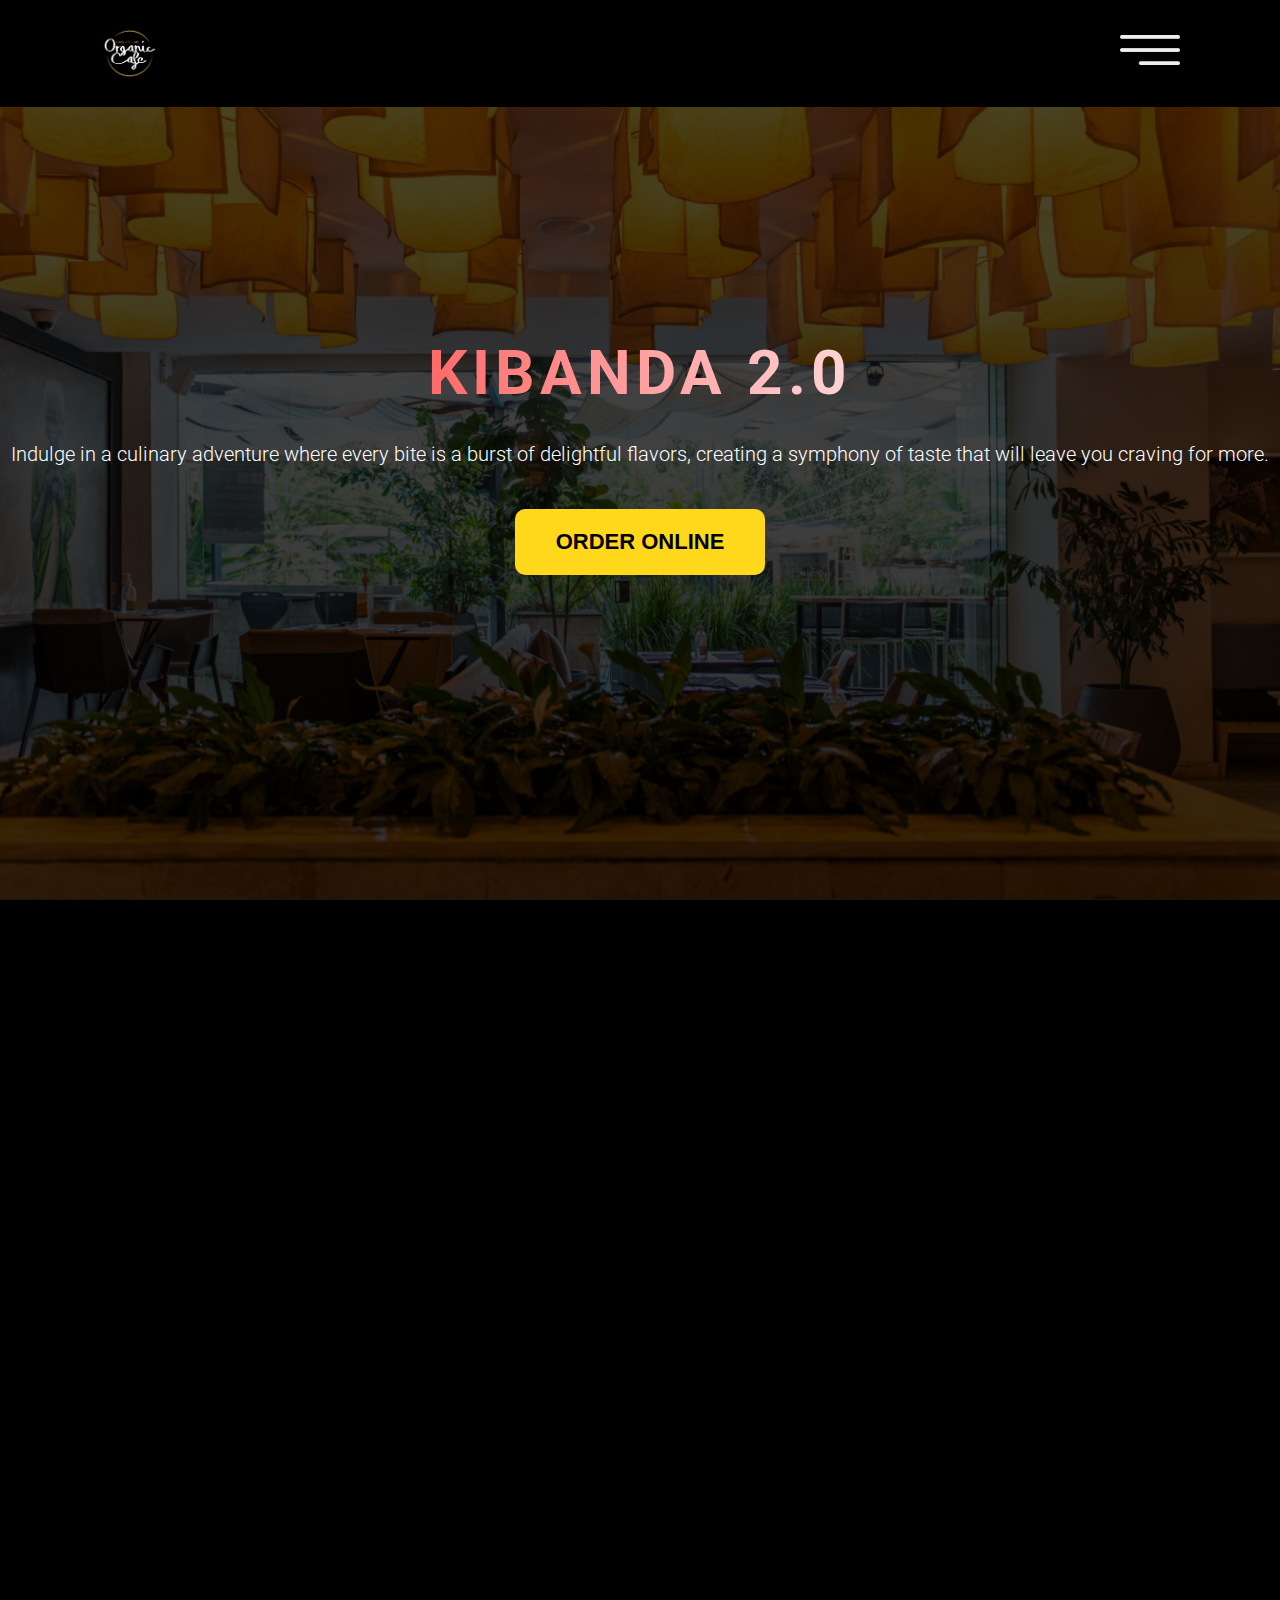
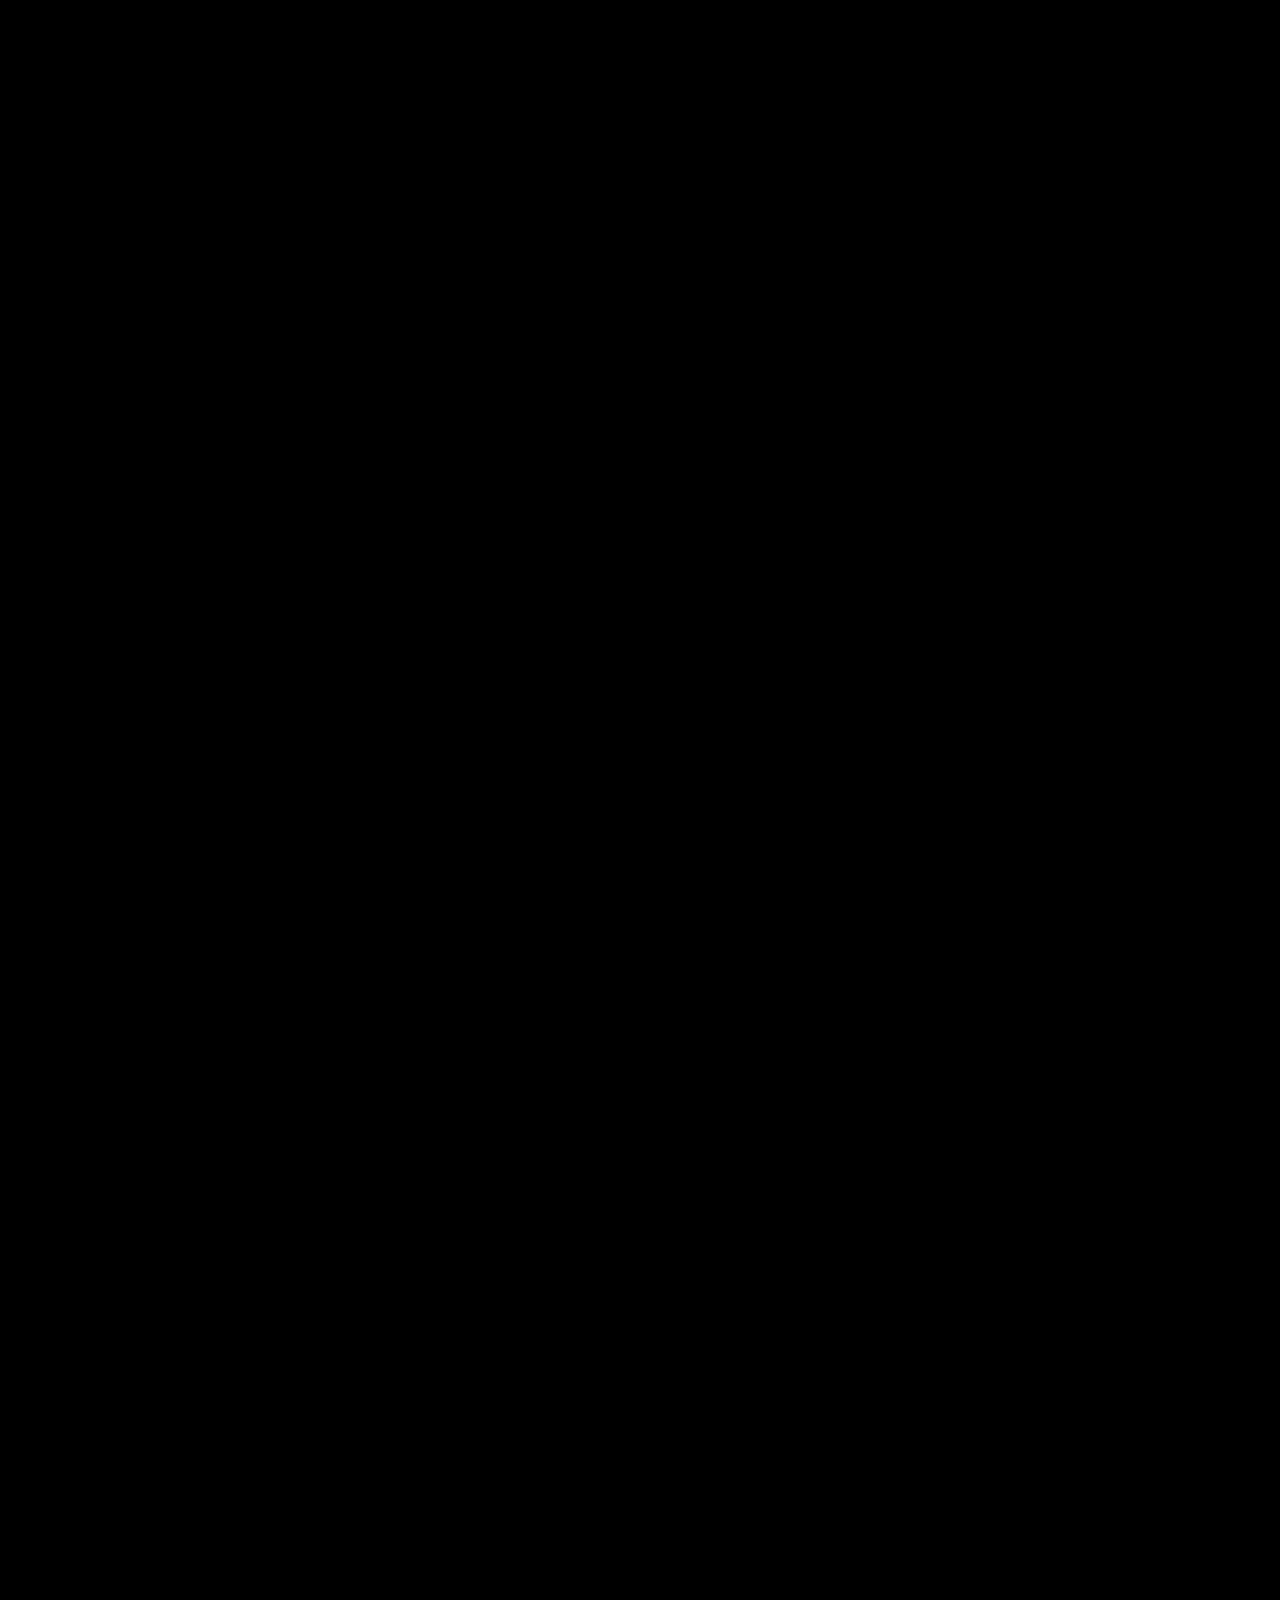
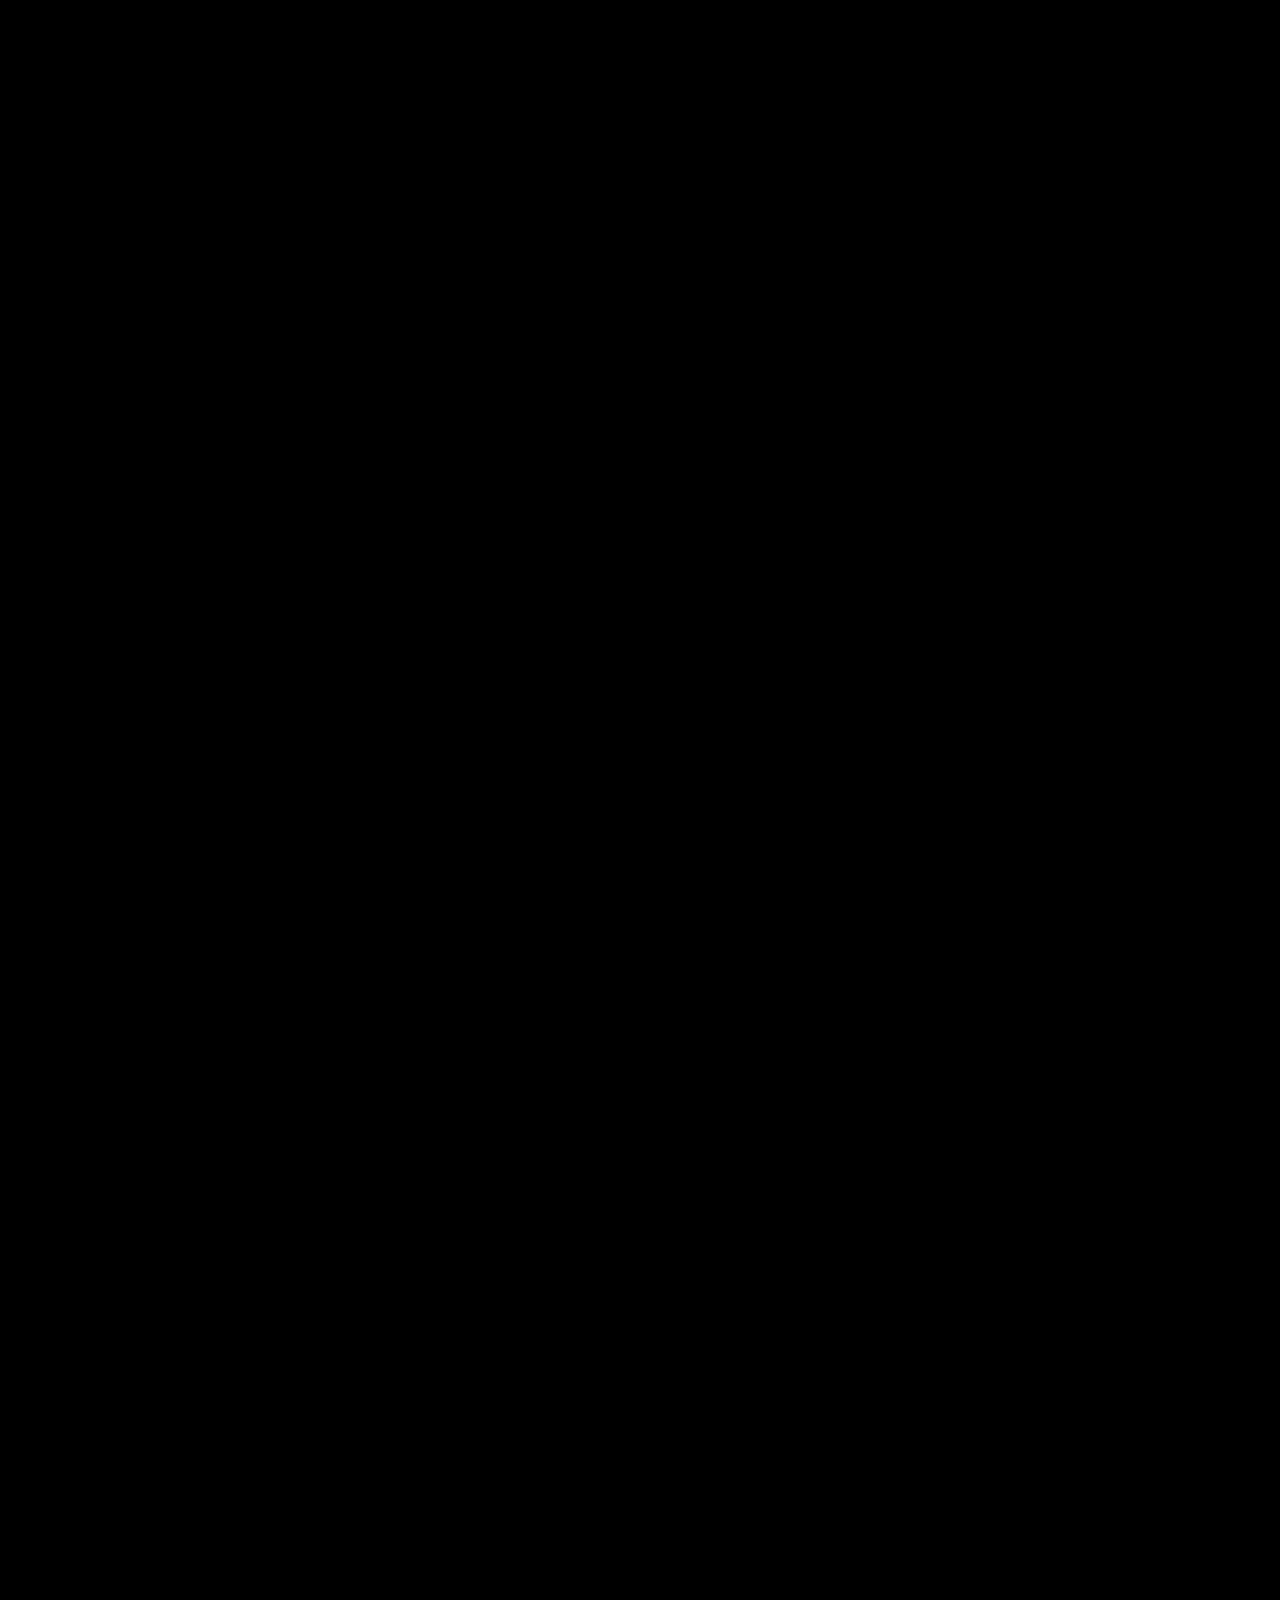
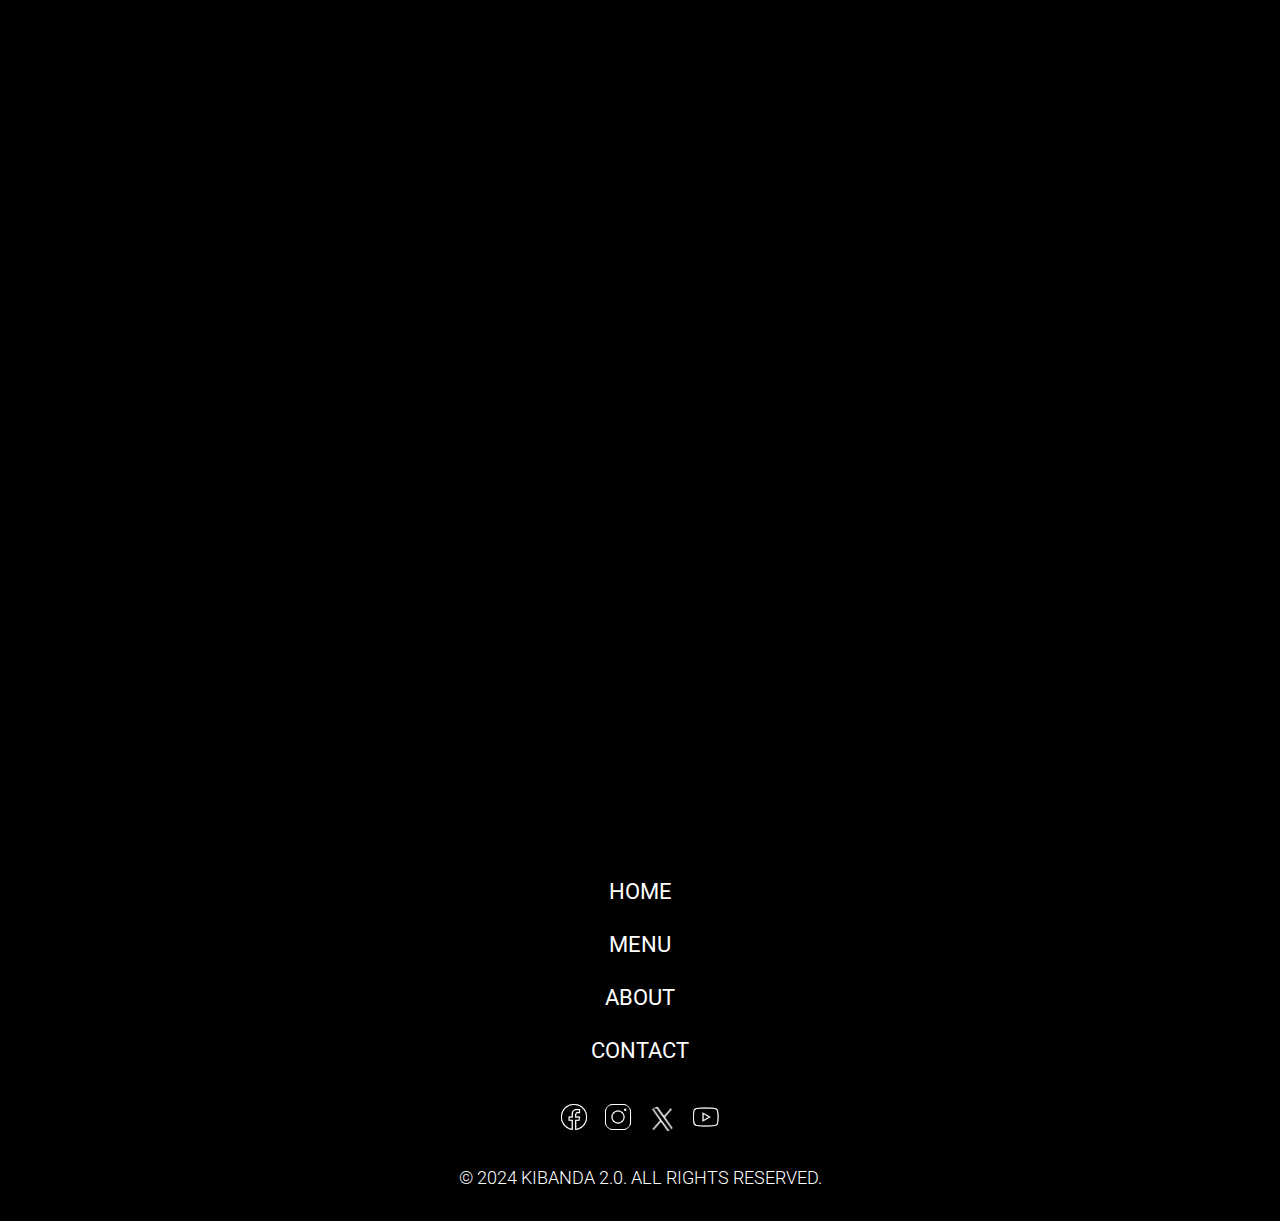
<file: index.html>
<!-- basic html markup -->

<!DOCTYPE html>
<html lang="en">
  <head>
    <meta charset="UTF-8" />
    <meta http-equiv="X-UA-Compatible" content="IE=edge" />
    <meta name="viewport" content="width=device-width, initial-scale=1.0" />
    <title>Kibanda 2.0</title>

    <!-- css -->
    <!-- animate on scroll css -->
    <link href="https://unpkg.com/aos@2.3.1/dist/aos.css" rel="stylesheet" />
    <link rel="stylesheet" href="./styles/index.css" />
    <!-- font-family -->
    <link rel="preconnect" href="https://fonts.googleapis.com" />
    <link rel="preconnect" href="https://fonts.gstatic.com" crossorigin />
    <link
      href="https://fonts.googleapis.com/css2?family=Roboto:wght@300;400;500;700&display=swap"
      rel="stylesheet"
    />
  </head>

  <body>
    <header>
      <div class="navbar">
        <div class="nav-container flex">
          <div class="logo flex-center">
            <img src="./images/icon.png" alt="logo" />
          </div>
          <div class="menu-icon">
            <img src="./images/menu-icon.png" alt="menu-icon" />
          </div>
        </div>
      </div>
      <div class="menu-links flex-center">
        <div class="close-icon">
          <img src="./images/close.png" alt="close-icon" />
        </div>
        <ul class="menu-link-cont flex-center">
          <li><a href="home">Home</a></li>
          <li><a href="menu">Menu</a></li>
          <li><a href="about">About</a></li>
          <li><a href="contact">Contact</a></li>
        </ul>
      </div>
    </header>
    
    <!-- hero section -->

    <section class="hero-section">
      <div class="hero-section__wrapper">
        <h1>Kibanda 2.0</h1>
        <p>
          Indulge in a culinary adventure where every bite is a burst of delightful
          flavors, creating a symphony of taste that will leave you craving for more.
        </p>
        <div class="hero-section__button">
          <button class="theme-btn" aria-label="Toggle Theme">Order Online</button>
        </div>
      </div>
    </section>

    <section class="why-us section-padding" data-aos="fade-up">
      <div class="why-us__wrapper flex-center container">
        <div class="why-us__content">
          <h3>Why Choose Us?</h3>
          <h2>Serving You Great Time</h2>
          <p>
            Our restaurant brings a coastal vibe to the city, offering a refreshing ambience. 
            With coastal-inspired decor and the aroma of fresh seafood, it’s a unique venue for events, 
            giving guests a memorable experience in the heart of the city.
          </p>
          <p>
            We believe in the power of food to bring people
            together and make moments special.
          </p>
          <button class="theme-btn" aria-label="Toggle Theme">Our Story</button>
        </div>
        <div class="why-us__image">
          <picture>
            <source 
              media="(max-width: 767px)" 
              srcset="./images/girl-in-resto.jpeg"
            />
            <img src="./images/lady.jpeg" alt="lady" />
          </picture>
        </div>
      </div>
    </section>

    <section class="explore" data-aos="fade-up">
      <div class="explore__wrapper flex-center container">
        <h3>Explore</h3>
        <h2>Menu Features</h2>

        <div class="card-container">
          <div class="cards">
            <img src="./images/salad-white.png" alt="food" />
            <h4>Always Fresh</h4>
            <p>
              We use only the freshest ingredients to ensure that every dish is
              bursting with flavor.
            </p>
          </div>

          <div class="cards">
              <img src="./images/salad-white.png" alt="food" />
              <h4>Always Fresh</h4>
              <p>
                We use only the freshest ingredients to ensure that every dish is
                bursting with flavor.
              </p>
          </div>

          <div class="cards">
            <img src="./images/salad-white.png" alt="food" />
              <h4>Always Fresh</h4>
              <p>
                We use only the freshest ingredients to ensure that every dish is
                bursting with flavor.
              </p>
          </div>
        </div>
        <div class="menu-button">
          <button class="theme-btn" aria-label="Toggle Theme">View Menu</button>
        </div>
      </div>
    </section>

    <!--clients-->

    <section class="clients" data-aos="fade-up">
      <div class="clients__wrapper flex-center container">
        <h3>Our</h3>
        <h2>Clients</h2>
        <div class="card-container">
          <div class="cards">
            <img src="./images/quote-end.png" alt="quote-end" />
            <p>
              The culinary experience provided by your team is truly exceptional. Every dish
              tells a story of passion and dedication. Our guests at Marubani Tech have
              consistently praised the delightful flavors and impeccable presentation.
            </p>
            <h3>John Baraka</h3>
            <h4>CEO, Marubani Tech</h4>
          </div>

          <div class="cards">
            <img src="./images/quote-end.png" alt="quote-end" />
            <p>
              I am genuinely impressed by the quality of your food and the attention to
              detail. The diverse menu caters to all tastes, and the flavors are simply
              outstanding. Our event was a great success, thanks to your culinary expertise.
            </p>
            <h3>Christina Machava</h3>
            <h4>Event Coordinator, Maduka Marketing Agency</h4>
          </div>

          <div class="cards">
            <img src="./images/quote-end.png" alt="quote-end" />
            <p>
              Exceptional service, exquisite dishes, and a delightful atmosphere. Your team
              exceeded our expectations, creating a memorable dining experience for our
              clients. We look forward to continuing our partnership with your catering services.
            </p>
            <h3>Abel Kimani</h3>
            <h4>Marketing Director, Angaza Solar</h4>
          </div>
        </div>
      </div>
      </div>
    </section>

    <!-- gallery -->

    <section class="gallery section-padding" data-aos="fade-up">
      <div class="gallery__wrapper container">
        <div class="i1">
          <img src="./images/gallery-2.jpg" alt="gallery-1" />
        </div>
        <div class="i2">
          <img src="./images/gallery-3.jpg" alt="gallery-1" />
        </div>
        <div class="i3">
          <img src="./images/gallery-4.jpg" alt="gallery-1" />
        </div>
        <div class="i4">
          <img src="./images/gallery-4.jpg" alt="gallery-1" />
        </div>
        <div class="i5">
          <img src="./images/gallery-6.jpg" alt="gallery-1" />
        </div>
        <div class="i6">
          <img src="./images/gallery-5.jpg" alt="gallery-1" />
        </div>
      </div>
    </section>

    <section class="contact-section section-padding" data-aos="fade-up">
      <div class="contact-section__wrapper flex-center">
        <h3>Find Us</h3>
        <h2>Our Address</h2>
        <p>
          Tumbuktu Gardens, Opp Maria Clara Facility, Nairobi, Kenya
        </p>
      </div>
    </section>

   <section class="getEmail section-padding" data-aos="fade-up">
    <div class="getEmail__wrapper flex-center">
      <img src="./images/icon.png"  class="logo"  alt="logo" />
      <h2>Stay updated with deals</h2>
      <form action="">
        <input type="email" placeholder="Enter your email" />
        <button class="theme-btn theme-btn--grey" aria-label="Toggle Theme" type="button">Subscribe</button>
    </div>
   </section>

   <!-- footer -->

   <footer>
      <ul class="footer-menu-links">
        <li><a href="home">Home</a></li>
        <li><a href="menu">Menu</a></li>
        <li><a href="about">About</a></li>
        <li><a href="contact">Contact</a></li>
      </ul>

      <div class="social-icons">
        <img src="./images/facebook-w.png" alt="facebook" />
        <img src="./images/instagram-w.png" alt="instagram" />
        <img src="./images/twitter-w.png" alt="twitter" />
        <img src="./images/youtube-play-w.png" alt="youtube" />
      </div>
      <p>&copy; 2024 Kibanda 2.0. All rights reserved.</p>
   </footer>
    <!-- scripts -->
    <script src="https://unpkg.com/aos@2.3.1/dist/aos.js"></script>
    <script src="./javascript/script.js"></script>

    <script>
      AOS.init({
        duration: 1000,
      });
    </script>
  </body>
</html>
</file>
<file: styles/index.css>
* {
  margin: 0;
  padding: 0;
  box-sizing: border-box;
  text-decoration: none;
  list-style: none;
}

html {
  scroll-behavior: smooth;
  font-size: 62.5%;
}
@media (max-width: 767px) {
  html {
    font-size: 55%;
  }
}
@media (max-width: 480px) {
  html {
    font-size: 50%;
  }
}

body {
  font-family: "Roboto", sans-serif;
  font-size: 1.8rem;
  background-color: #000;
  color: #fff;
  line-height: 1.5;
}

.flex {
  display: flex;
}

.flex-center {
  display: flex;
  justify-content: center;
  align-items: center;
}

.container {
  padding: 0 10rem;
}
@media (max-width: 767px) {
  .container {
    padding: 0 5rem;
  }
}
@media (max-width: 767px) {
  .container {
    padding: 0 2rem;
  }
}

img {
  width: 100%;
}

.section-padding {
  margin: 8rem 0;
}
@media (max-width: 767px) {
  .section-padding {
    margin: 4rem 0;
  }
}

.theme-btn {
  width: 100%;
  max-width: 25rem;
  background-color: #ffd71b;
  color: #000;
  padding: 2rem 3rem;
  border: none;
  outline: none;
  font-size: 2.2rem;
  font-weight: 700;
  text-transform: uppercase;
  margin-top: 2rem;
  border-radius: 1rem;
  transition: all 1s ease;
  cursor: pointer;
}
.theme-btn:hover {
  background-color: red;
  color: #fff;
}

h1 {
  font-size: 6.2rem;
  font-weight: 700;
}

h2 {
  font-size: 4.2rem;
  padding-bottom: 2rem;
  font-weight: 700;
  text-transform: uppercase;
}

h3 {
  font-size: 2.2rem;
  font-weight: 700;
  color: #ffd71b;
  text-transform: uppercase;
}

h4 {
  font-size: 2.6rem;
  padding: 1rem 0;
}

p {
  font-size: 1.8rem;
  font-weight: 300;
}

.navbar {
  position: fixed;
  width: 100%;
  z-index: 10;
}
.navbar .nav-container {
  justify-content: space-between;
  padding: 2rem 10rem;
  background: #000;
}
.navbar .nav-container .logo img,
.navbar .nav-container .menu-icon img {
  max-width: 6rem;
  cursor: pointer;
}

.menu-links {
  width: 100%;
  position: fixed;
  height: 100%;
  background-color: #000;
  left: -100vw;
  transition: all 1s ease;
}
.menu-links .close-icon {
  position: absolute;
  right: 7rem;
  top: 3rem;
  cursor: pointer;
}
.menu-links .menu-link-cont {
  height: 100%;
  width: 100%;
  flex-direction: column;
}
.menu-links .menu-link-cont li {
  text-align: center;
  padding: 3rem;
}
.menu-links .menu-link-cont li a {
  color: #fff;
  font-weight: 700;
  font-size: 3rem;
  text-transform: uppercase;
  transition: all 0.5s ease;
}
.menu-links .menu-link-cont li a:hover {
  color: #ffd71b;
}

.menu-links.active {
  left: 0;
  z-index: 99;
}

.hero-section {
  width: 100%;
  display: flex;
  justify-content: center;
  align-items: center;
  height: 100vh;
  position: relative;
  background: linear-gradient(to bottom, rgba(0, 0, 0, 0.7), rgba(0, 0, 0, 0.8)), url("../images/background.jpg") no-repeat center;
  background-size: cover;
  background-attachment: fixed;
}
.hero-section__wrapper {
  display: flex;
  flex-direction: column;
  text-align: center;
}
.hero-section__wrapper h1 {
  font-weight: 700;
  text-transform: uppercase;
  text-align: center;
  background: linear-gradient(90deg, red 0%, #fff 100%, red);
  letter-spacing: 5px;
  -webkit-background-clip: text;
  background-clip: text;
  -webkit-text-fill-color: transparent;
  background-repeat: no-repeat;
  background-size: 80%;
  animation: animate 5s linear infinite;
  position: relative;
}
.hero-section__wrapper p {
  font-size: 2rem;
  font-weight: 300;
  color: #fff;
  margin: 2rem 0;
}

@keyframes animate {
  0% {
    background-position-x: -500%;
  }
  100% {
    background-position-x: 500%;
  }
}
.why-us {
  width: 100%;
  height: auto;
}
.why-us__wrapper {
  display: flex;
  width: 100%;
  justify-content: space-between;
}
.why-us__wrapper img {
  width: 100%;
  height: 100%;
  -o-object-fit: cover;
     object-fit: cover;
  -o-object-position: center;
     object-position: center;
  max-width: 45rem;
}
.why-us__content {
  width: 60%;
  padding: 1rem;
}
.why-us__content h3 {
  color: #ffd71b;
  text-transform: uppercase;
}
.why-us__content h2 {
  text-transform: uppercase;
  padding: 1rem 0;
  font-weight: 700;
}
.why-us__image {
  width: 40%;
  text-align: right;
}
.why-us__image img {
  border-radius: 1.5rem;
}

.explore {
  width: 100%;
  position: relative;
  background: linear-gradient(to right, rgba(0, 0, 0, 0.5), rgba(0, 0, 0, 0.8)), url("../images/bg-fixed.jpg") no-repeat center;
  background-size: cover;
  background-attachment: fixed;
  padding: 5rem 0;
}
.explore__wrapper {
  flex-direction: column;
}
.explore__wrapper .card-container {
  display: flex;
  justify-content: space-between;
}
.explore__wrapper .card-container .cards {
  padding: 4rem 2rem;
  background: #222;
  margin: 2rem;
  transition: all 1s ease;
}
.explore__wrapper .card-container .cards img {
  max-width: 5rem;
}
.explore__wrapper .card-container .cards:hover {
  transform: translate(-10px);
  background: rgba(255, 0, 0, 0.5);
}

.card-container {
  display: flex;
  justify-content: space-between;
}
.card-container .cards {
  padding: 4rem 2rem;
  background: #222;
  margin: 2rem;
  transition: all 1s ease;
}
.card-container .cards img {
  max-width: 5rem;
}
.card-container .cards:hover {
  transform: translate(-10px);
  background: rgba(255, 0, 0, 0.5);
}

.clients {
  width: 100%;
  background-color: #222;
  padding: 6rem 0;
}
.clients__wrapper {
  flex-direction: column;
}
.clients .cards {
  text-align: center;
  background: linear-gradient(to bottom, rgba(0, 0, 0, 0.7), rgba(0, 0, 0, 0.8)), url("../images/bg-restaurant-portrait.jpg") no-repeat center;
  background-size: cover;
}
.clients .cards p {
  font-size: 2.2rem;
  font-style: italic;
  line-height: 2;
}
.clients .cards h3 {
  padding-top: 3rem;
}
.clients .cards:hover {
  background: black;
}

.gallery {
  width: 100%;
}
.gallery__wrapper {
  display: grid;
  gap: 1rem;
  grid-template-columns: repeat(4, 1fr);
  grid-template-rows: 30rem 30rem 30rem;
  grid-template-areas: "i1 i1 i2 i3" "i1 i1 i4 i4" "i5 i6 i4 i4";
}
.gallery__wrapper .i1 {
  grid-area: i1;
  overflow: hidden;
}
.gallery__wrapper .i2 {
  grid-area: i2;
  overflow: hidden;
}
.gallery__wrapper .i3 {
  grid-area: i3;
  overflow: hidden;
}
.gallery__wrapper .i4 {
  grid-area: i4;
  overflow: hidden;
}
.gallery__wrapper .i5 {
  grid-area: i5;
  overflow: hidden;
}
.gallery__wrapper .i6 {
  grid-area: i6;
  overflow: hidden;
}
.gallery__wrapper .i7 {
  grid-area: i7;
  overflow: hidden;
}
.gallery__wrapper img {
  -o-object-fit: cover;
     object-fit: cover;
  -o-object-position: center;
     object-position: center;
  width: 100%;
  height: 100%;
  border-radius: 1rem;
  overflow: hidden;
  transition: all 1s ease;
}
.gallery__wrapper img:hover {
  transform: scale(1.1);
}

.contact-section {
  background: url("../images/map.png") no-repeat center;
  height: 100vh;
  background-size: cover;
  position: relative;
  margin-top: 20rem;
}
.contact-section__wrapper {
  padding: 3rem;
  background-color: #222;
  width: 70%;
  margin: auto;
  position: absolute;
  top: -15%;
  left: 50%;
  transform: translate(-50%);
  flex-direction: column;
}

.getEmail {
  margin-bottom: 2rem;
  width: 100%;
  background: linear-gradient(to right, rgba(0, 0, 0, 0.7), rgba(0, 0, 0, 0.8)), url("../images/bg-footer.jpg") no-repeat center;
  background-size: cover;
  background-attachment: fixed;
}
.getEmail__wrapper {
  display: flex;
  flex-direction: column;
  justify-content: center;
  align-items: center;
  width: 100%;
  padding: 5rem 0;
}
.getEmail__wrapper h2 {
  font-size: 2.6rem;
  font-weight: 400;
}
.getEmail__wrapper input {
  padding: 2rem;
  background-color: #000;
  width: 100%;
  border: 1px solid #fff;
  border-radius: 1rem;
}
.getEmail__wrapper input::-moz-placeholder {
  font-size: 2.2rem;
}
.getEmail__wrapper input::placeholder {
  font-size: 2.2rem;
}
.getEmail__wrapper button {
  width: 100%;
  max-width: 40rem;
  font-size: 2.2rem;
  background-color: #000;
  color: #fff;
  border: 1px solid #fff;
  font-weight: 400;
}
.getEmail .logo {
  max-width: 10rem;
}

footer {
  padding: 3rem;
  width: 100%;
  display: flex;
  justify-content: center;
  align-items: center;
  flex-direction: column;
  text-transform: uppercase;
}
footer .footer-menu-links li {
  padding: 1rem;
  text-align: center;
}
footer .footer-menu-links li a {
  color: #fff;
  font-size: 2.2rem;
  text-transform: uppercase;
}
footer .social-icons {
  margin: 2rem 0;
}
footer .social-icons img {
  max-width: 4rem;
  height: auto;
  border-radius: 50%;
  padding: 5px;
  transition: all 1s ease;
}
footer .social-icons img:hover {
  transform: scale(1.1);
}

@media (max-width: 767px) {
  .hero-section {
    height: auto;
  }
  .hero-section__wrapper {
    padding: 15rem 0 10rem 0;
  }
  .hero-section__wrapper h1 {
    font-size: 4.2rem;
  }
  .why-us__wrapper {
    flex-direction: column;
  }
  .why-us__content, .why-us__image {
    width: 100%;
    text-align: center;
    margin-bottom: 2rem;
  }
  .why-us__content img, .why-us__image img {
    max-width: 100%;
  }
  .explore__wrapper {
    flex-direction: column;
  }
  .gallery__wrapper {
    grid-template-columns: repeat(2, 1fr);
    grid-template-rows: 10rem 10rem 15rem 10rem 10rem;
    grid-template-areas: "i1 i1" "i1 i1" "i2 i3" "i4 i4" "i5 i6" "i7 i7";
  }
  .contact-section__wrapper {
    padding: 3rem;
    width: 90%;
    top: -10%;
  }
  .card-container {
    flex-wrap: wrap;
    text-align: center;
  }
  .navbar .nav-container {
    padding: 3rem;
  }
}
@media (max-width: 480px) {
  .hero-section__wrapper h1 {
    font-size: 2.6rem;
  }
  .why-us__wrapper {
    flex-direction: column;
  }
  .why-us__image {
    width: 100%;
    text-align: center;
  }
  .explore__wrapper {
    flex-direction: column;
  }
  .gallery__wrapper {
    grid-template-columns: repeat(2, 1fr);
    grid-template-rows: 30rem 30rem 30rem 30rem 30rem 30rem;
    grid-template-areas: "i1 i1" "i2 i3" "i4 i4" "i5 i6" "i7 i7";
  }
  .contact-section__wrapper {
    padding: 3rem;
    width: 100%;
    top: -10%;
  }
  .card-container {
    flex-wrap: wrap;
    text-align: center;
  }
}/*# sourceMappingURL=index.css.map */
</file>
